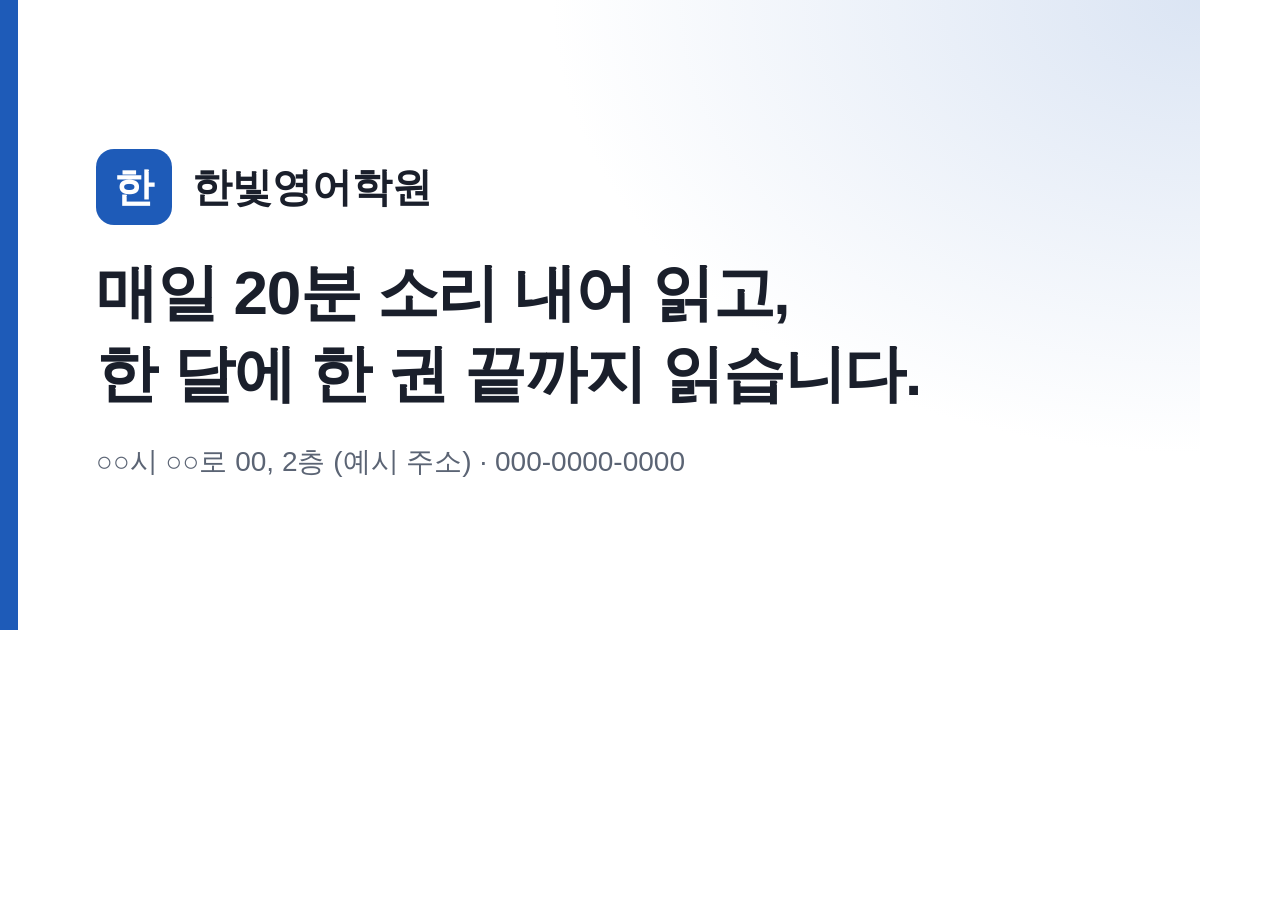
<file: public/og.html>
<!doctype html>
<html lang="ko"><head><meta charset="utf-8"><meta name="robots" content="noindex"><title>og</title>
<style>
html, body { margin: 0; }
body { width: 1200px; height: 630px; font-family: "Pretendard", "Apple SD Gothic Neo", "Malgun Gothic", sans-serif; background: #fff; overflow: hidden; word-break: keep-all; }
.c { position: relative; width: 1200px; height: 630px; box-sizing: border-box; padding: 84px 96px; display: flex; flex-direction: column; justify-content: center; gap: 28px;
  background: radial-gradient(90% 120% at 100% 0%, color-mix(in srgb, var(--p) 16%, #fff) 0%, #fff 60%); }
.c::after { content: ""; position: absolute; left: 0; top: 0; bottom: 0; width: 18px; background: var(--p); }
.b { display: flex; align-items: center; gap: 20px; font-size: 40px; font-weight: 800; color: #1A1F2B; }
.l { width: 76px; height: 76px; border-radius: 18px; display: inline-flex; align-items: center; justify-content: center; background: var(--p); color: #fff; font-size: 40px; object-fit: cover; }
h1 { margin: 0; font-size: 62px; line-height: 1.3; letter-spacing: -.02em; color: #1A1F2B; white-space: pre-line; }
p { margin: 0; font-size: 28px; color: #5B6474; }
</style></head>
<body><div class="c" id="c"></div>
<script type="module">
const c = await (await fetch("/academy.json")).json();
document.body.style.setProperty("--p", (c.theme && c.theme.palette && c.theme.palette.primary) || c.color || "#1E5BB8");
const e = s => String(s || "").replace(/[&<>]/g, x => ({ "&": "&amp;", "<": "&lt;", ">": "&gt;" }[x]));
document.getElementById("c").innerHTML = `<div class="b">${c.logo ? `<img class="l" src="${e(c.logo)}">` : `<span class="l">${e(c.name[0])}</span>`}${e(c.name)}</div><h1>${e(c.tagline)}</h1><p>${e(c.address || "")}${c.phone ? " · " + e(c.phone) : ""}</p>`;
document.body.dataset.ready = "1";
</script></body></html>
</file>
